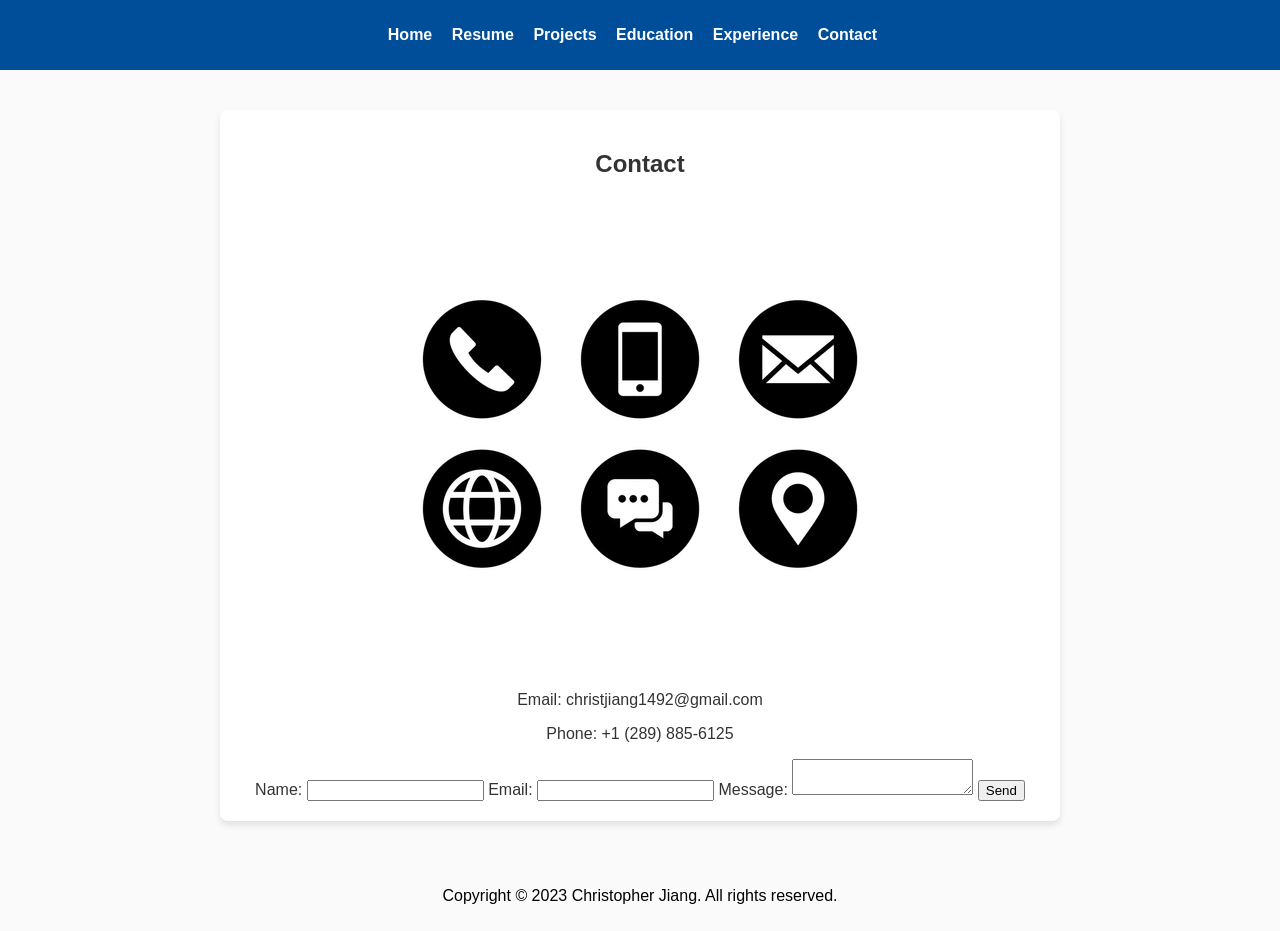
<file: contact.html>
<!DOCTYPE html>
<html lang="en">
<head>
    <meta charset="UTF-8">
    <meta name="viewport" content="width=device-width, initial-scale=1.0">
    <title>Contact - Christopher Jiang</title>
    <link rel="stylesheet" href="css/education.css">
</head>
<body>
    <header>
        <nav>
            <ul>
                <li><a href="index.html">Home</a></li>
                <li><a href="resume.html">Resume</a></li>
                <li><a href="projects.html">Projects</a></li>
                <li><a href="education.html">Education</a></li>
                <li><a href="experience.html">Experience</a></li>
                <li><a href="contact.html">Contact</a></li>
            </ul>
        </nav>
    </header>
    <main>
        <section>
            <h1>Contact</h1>
            <img src="images/contact image.webp" alt="Contact" class="profile-image">
            <p>Email: christjiang1492@gmail.com</p>
            <p>Phone: +1 (289) 885-6125</p>
            <form id="contact-form">
                <label for="name">Name:</label>
                <input type="text" id="name" name="name" required>
                <label for="email">Email:</label>
                <input type="email" id="email" name="email" required>
                <label for="message">Message:</label>
                <textarea id="message" name="message" required></textarea>
                <button type="submit">Send</button>
            </form>
        </section>
    </main>
    <footer>
        <p>Copyright © 2023 Christopher Jiang. All rights reserved.</p>
    </footer>

    <!-- EmailJS SDK -->
    <script type="text/javascript" src="https://cdn.emailjs.com/dist/email.min.js"></script>
    <script type="text/javascript">
        (function(){
            emailjs.init("M7I2nvX6lUiwTL1WM"); // Replace 'your-user-id' with your actual EmailJS user ID
        })();
    </script>
    <script type="text/javascript">
        window.onload = function() {
            document.getElementById('contact-form').addEventListener('submit', function(event) {
                event.preventDefault();
                emailjs.sendForm('service_ec21tt8', 'template_vec6nrj', this)
                    .then(function() {
                        alert('Message sent successfully!');
                        window.location.reload(); // Refresh the page to clear the form
                    }, function(error) {
                        alert('Failed to send the message, please try again.');
                    });
            });
        };
    </script>
</body>
</html>
</file>
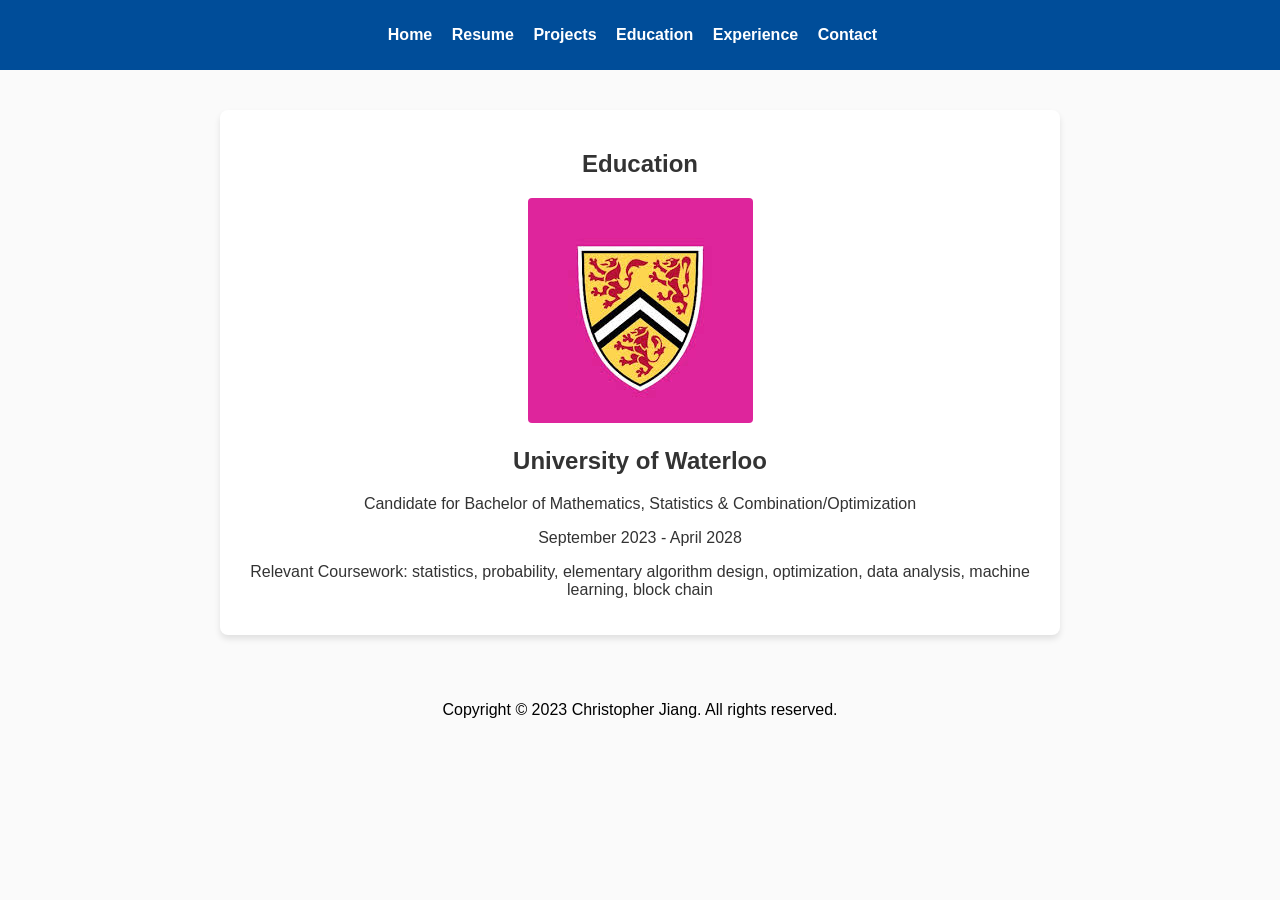
<file: education.html>
<!DOCTYPE html>
<html lang="en">
<head>
    <meta charset="UTF-8">
    <meta name="viewport" content="width=device-width, initial-scale=1.0">
    <title>Education - Christopher Jiang</title>
    <link rel="stylesheet" href="css/education.css">
</head>
<body>
    <header>
        <nav>
            <ul>
                <li><a href="index.html">Home</a></li>
                <li><a href="resume.html">Resume</a></li>
                <li><a href="projects.html">Projects</a></li>
                <li><a href="education.html">Education</a></li>
                <li><a href="experience.html">Experience</a></li>
                <li><a href="contact.html">Contact</a></li>
            </ul>
        </nav>
    </header>
    <main>
        <section>
            <h1>Education</h1>
            <img src="images/math faculty.jpg" alt="Education" class="profile-image">
            <h2>University of Waterloo</h2>
            <p>Candidate for Bachelor of Mathematics, Statistics & Combination/Optimization</p>
            <p>September 2023 - April 2028</p>
            <p>Relevant Coursework: statistics, probability, elementary algorithm design, 
                optimization, data analysis, machine learning, block chain</p>
        </section>
    </main>
    <footer>
        <p>Copyright © 2023 Christopher Jiang. All rights reserved.</p>
    </footer>
</body>
</html>
</file>
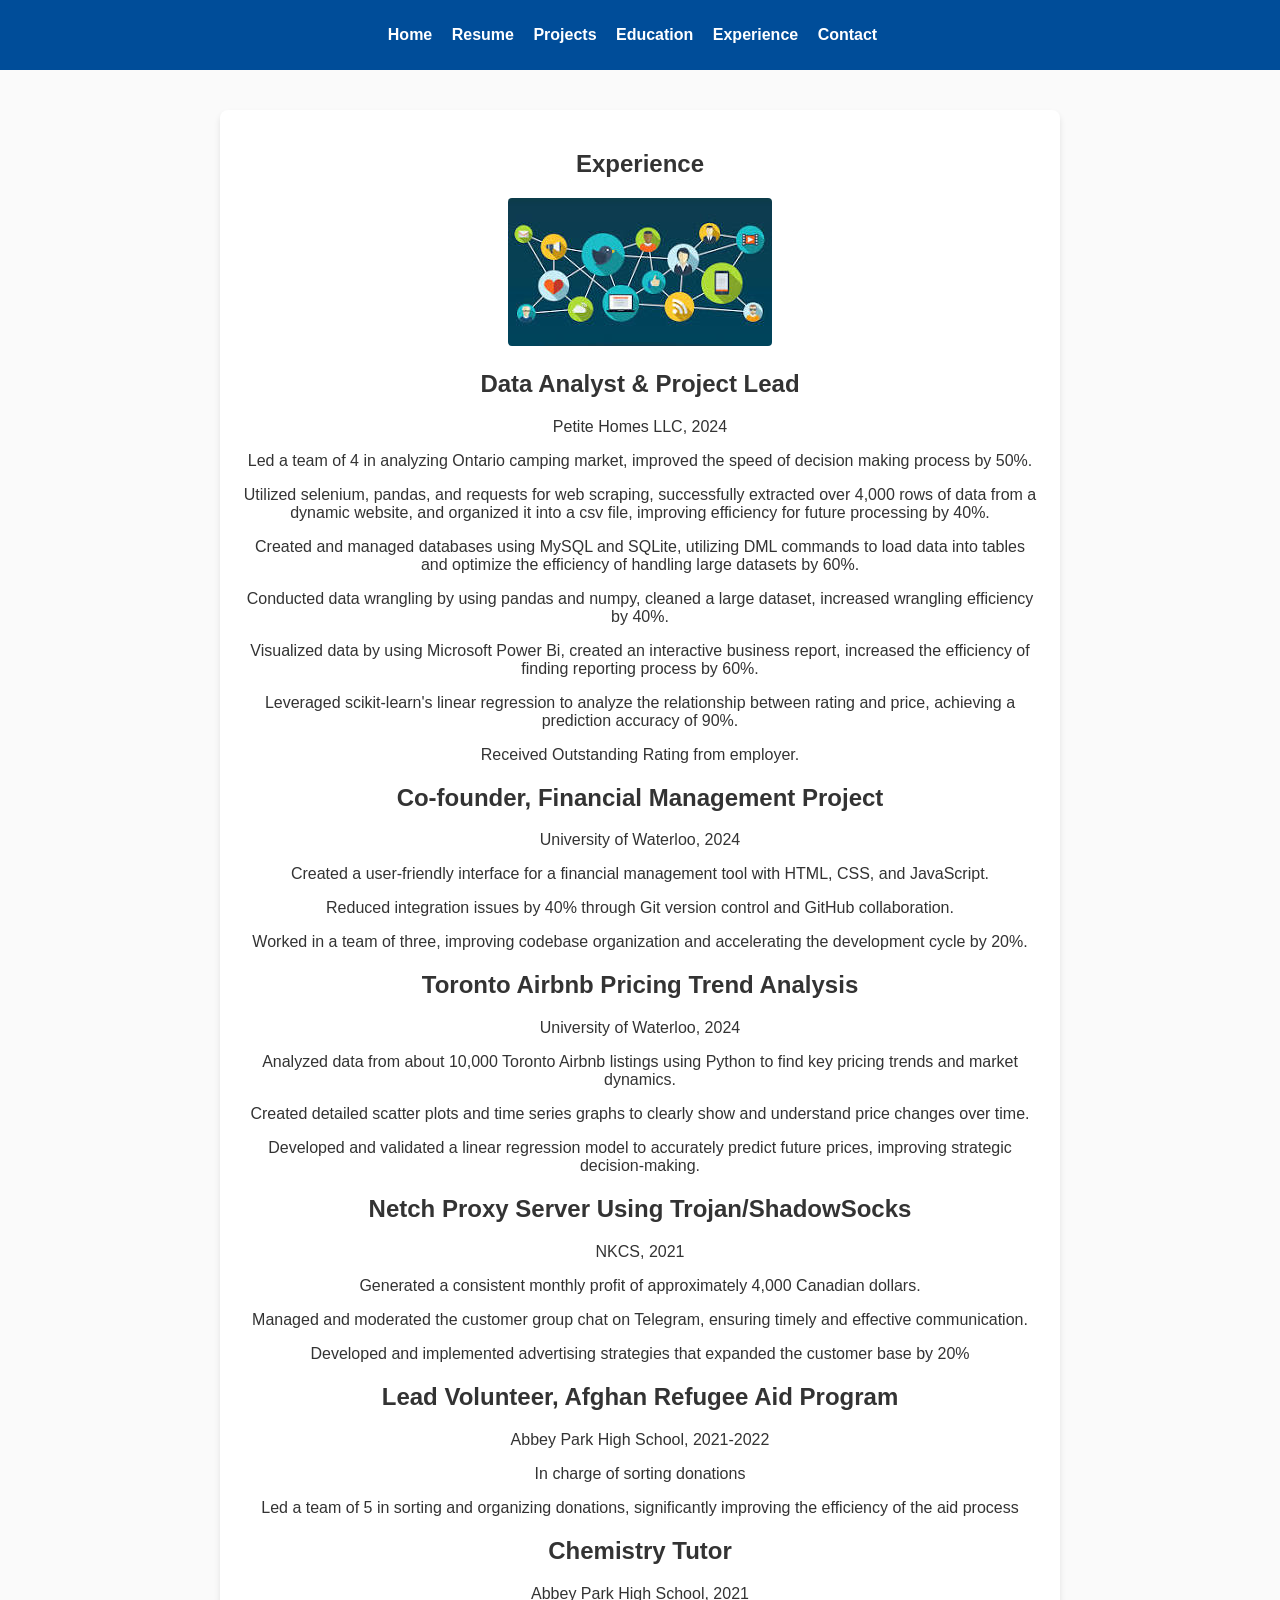
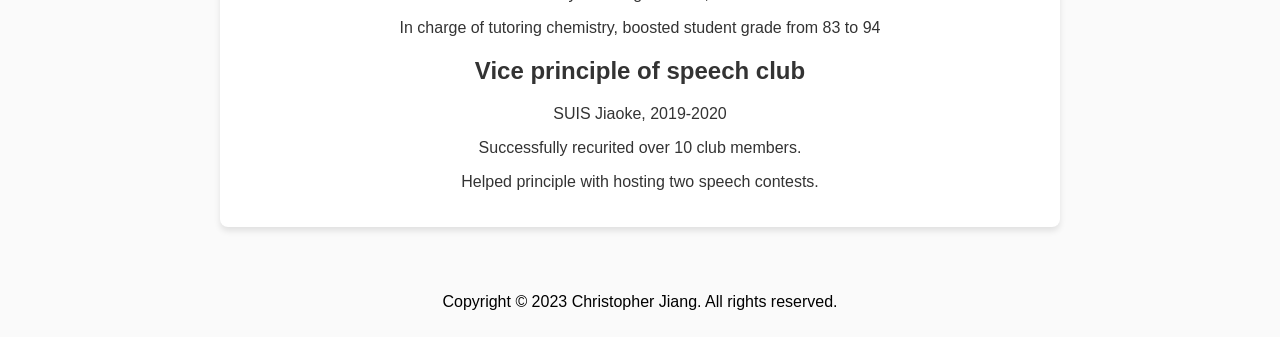
<file: experience.html>
<!DOCTYPE html>
<html lang="en">
<head>
    <meta charset="UTF-8">
    <meta name="viewport" content="width=device-width, initial-scale=1.0">
    <title>Experience - Christopher Jiang</title>
    <link rel="stylesheet" href="css/education.css">
</head>
<body>
    <header>
        <nav>
            <ul>
                <li><a href="index.html">Home</a></li>
                <li><a href="resume.html">Resume</a></li>
                <li><a href="projects.html">Projects</a></li>
                <li><a href="education.html">Education</a></li>
                <li><a href="experience.html">Experience</a></li>
                <li><a href="contact.html">Contact</a></li>
            </ul>
        </nav>
    </header>
    <main>
        <section>
            <h1>Experience</h1>
            <img src="images/experience.jpg" alt="Experience" class="profile-image">

            <h2>Data Analyst & Project Lead</h2>
            <p>Petite Homes LLC, 2024</p>
            <p>Led a team of 4 in analyzing Ontario camping market, 
                improved the speed of decision making process by 50%.</p>
            <p>Utilized selenium, pandas, and requests for web scraping, successfully extracted over 4,000 rows of data
                from a dynamic website, and organized it into a csv file, 
                improving efficiency for future processing by 40%.</p>
            <p>Created and managed databases using MySQL and SQLite, utilizing DML commands to load data into tables
                and optimize the efficiency of handling large datasets by 60%.</p>
            <p>Conducted data wrangling by using pandas and numpy, cleaned a large dataset, increased wrangling efficiency
                by 40%.</p>
            <p>Visualized data by using Microsoft Power Bi, created an interactive business report, increased the efficiency of
                finding reporting process by 60%.</p>
            <p>Leveraged scikit-learn's linear regression to analyze the relationship between rating and price, achieving a
                prediction accuracy of 90%.</p>
            <p>Received Outstanding Rating from employer.</p>


            <h2>Co-founder, Financial Management Project</h2>
            <p>University of Waterloo, 2024</p>
            <p>Created a user-friendly interface for a financial management tool with HTML, 
                CSS, and JavaScript.</p>
            <p>Reduced integration issues by 40% through Git version 
                control and GitHub collaboration.</p>
            <p>Worked in a team of three, improving codebase organization and accelerating 
                the development cycle by 20%.</p>

            <h2>Toronto Airbnb Pricing Trend Analysis</h2>
            <p>University of Waterloo, 2024</p>
            <p>Analyzed data from about 10,000 Toronto Airbnb listings using Python to find 
                key pricing trends and market dynamics.</p>
            <p>Created detailed scatter plots and time series graphs to clearly show and 
                understand price changes over time.</p>
            <p>Developed and validated a linear regression model to accurately predict future prices, 
                improving strategic decision-making.</p>
            
            <h2>Netch Proxy Server Using Trojan/ShadowSocks</h2>
            <p>NKCS, 2021</p>
            <p>Generated a consistent monthly profit of approximately 4,000 Canadian dollars.</p>
            <p>Managed and moderated the customer group chat on Telegram, ensuring 
                timely and effective communication.</p>
            <p>Developed and implemented advertising strategies that expanded 
                the customer base by 20%</p>

            <h2>Lead Volunteer, Afghan Refugee Aid Program</h2>
            <p>Abbey Park High School, 2021-2022</p>
            <p>In charge of sorting donations</p>
            <p>Led a team of 5 in sorting and organizing donations, 
                significantly improving the efficiency of the aid process</p>

            <h2>Chemistry Tutor</h2>
            <P>Abbey Park High School, 2021</P>
            <P>In charge of tutoring chemistry, boosted student grade from 83 to 94</P>

            <h2>Vice principle of speech club</h2>
            <p>SUIS Jiaoke, 2019-2020</p>
            <p>Successfully recurited over 10 club members.</p>
            <p>Helped principle with hosting two speech contests.</p>
        </section>
    </main>
    <footer>
        <p>Copyright © 2023 Christopher Jiang. All rights reserved.</p>
    </footer>
</body>
</html>
</file>
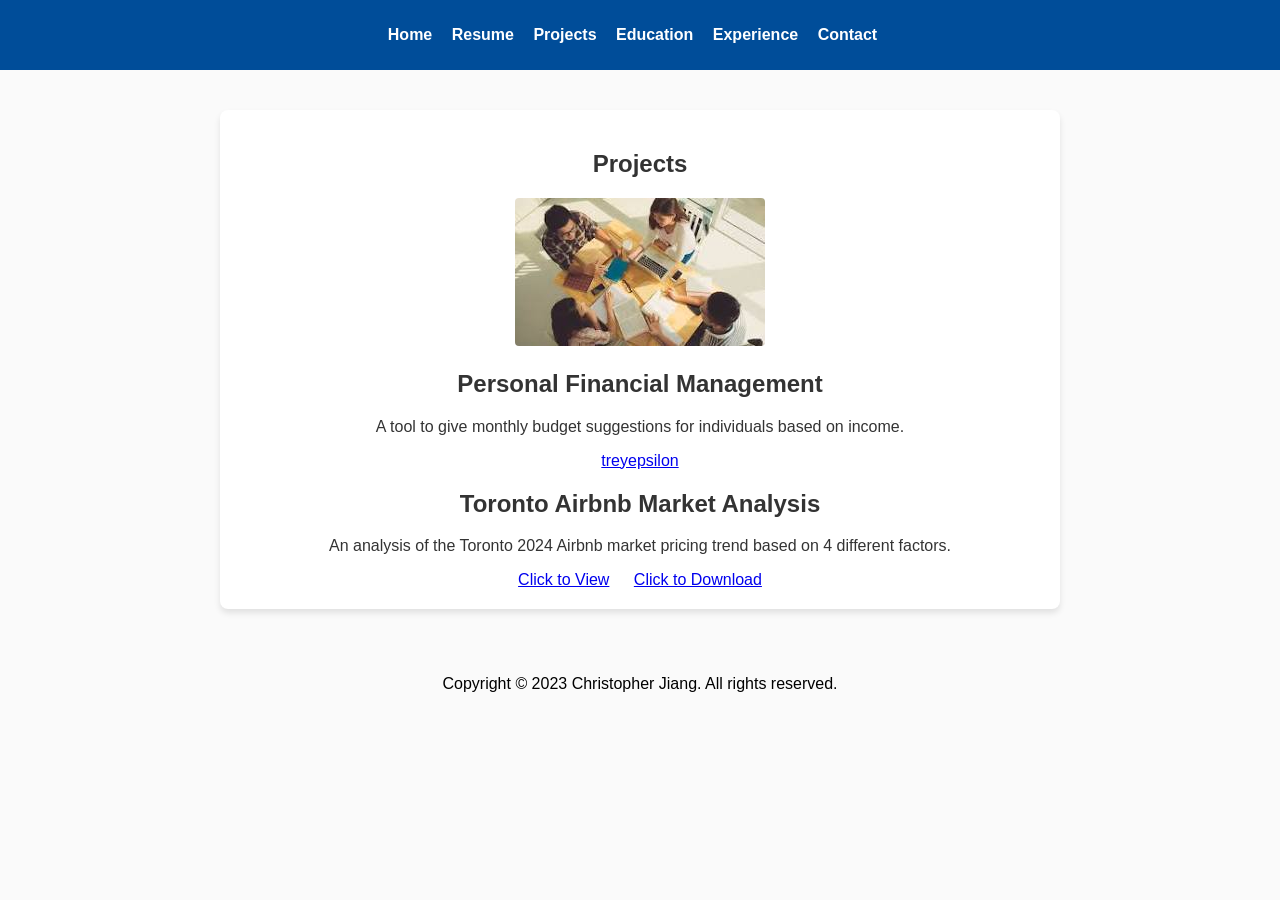
<file: projects.html>
<!DOCTYPE html>
<html lang="en">
<head>
    <meta charset="UTF-8">
    <meta name="viewport" content="width=device-width, initial-scale=1.0">
    <title>Projects - Christopher Jiang</title>
    <link rel="stylesheet" href="css/education.css">
</head>
<body>
    <header>
        <nav>
            <ul>
                <li><a href="index.html">Home</a></li>
                <li><a href="resume.html">Resume</a></li>
                <li><a href="projects.html">Projects</a></li>
                <li><a href="education.html">Education</a></li>
                <li><a href="experience.html">Experience</a></li>
                <li><a href="contact.html">Contact</a></li>
            </ul>
        </nav>
    </header>
    <main>
        <section>
            <h1>Projects</h1>
            <img src="images/project.jpg" alt="Projects" class="profile-image">
            <h2>Personal Financial Management</h2>
            <p>A tool to give monthly budget suggestions for individuals based on income.</p>
            <a href="https://treyepsilon.com/">treyepsilon</a>
            <h2>Toronto Airbnb Market Analysis</h2>
            <p>An analysis of the Toronto 2024 Airbnb market pricing trend based on
                4 different factors.</p>
            <a href="docs/Toronto Airbnb Market Price Analysis Christopher J.pdf" target="_blank" class="link">Click to View</a>
            <a href="docs/Toronto Airbnb Market Price Analysis Christopher J.pdf" download>Click to Download</a>
        </section>
    </main>
    <footer>
        <p>Copyright © 2023 Christopher Jiang. All rights reserved.</p>
    </footer>
</body>
</html>
</file>
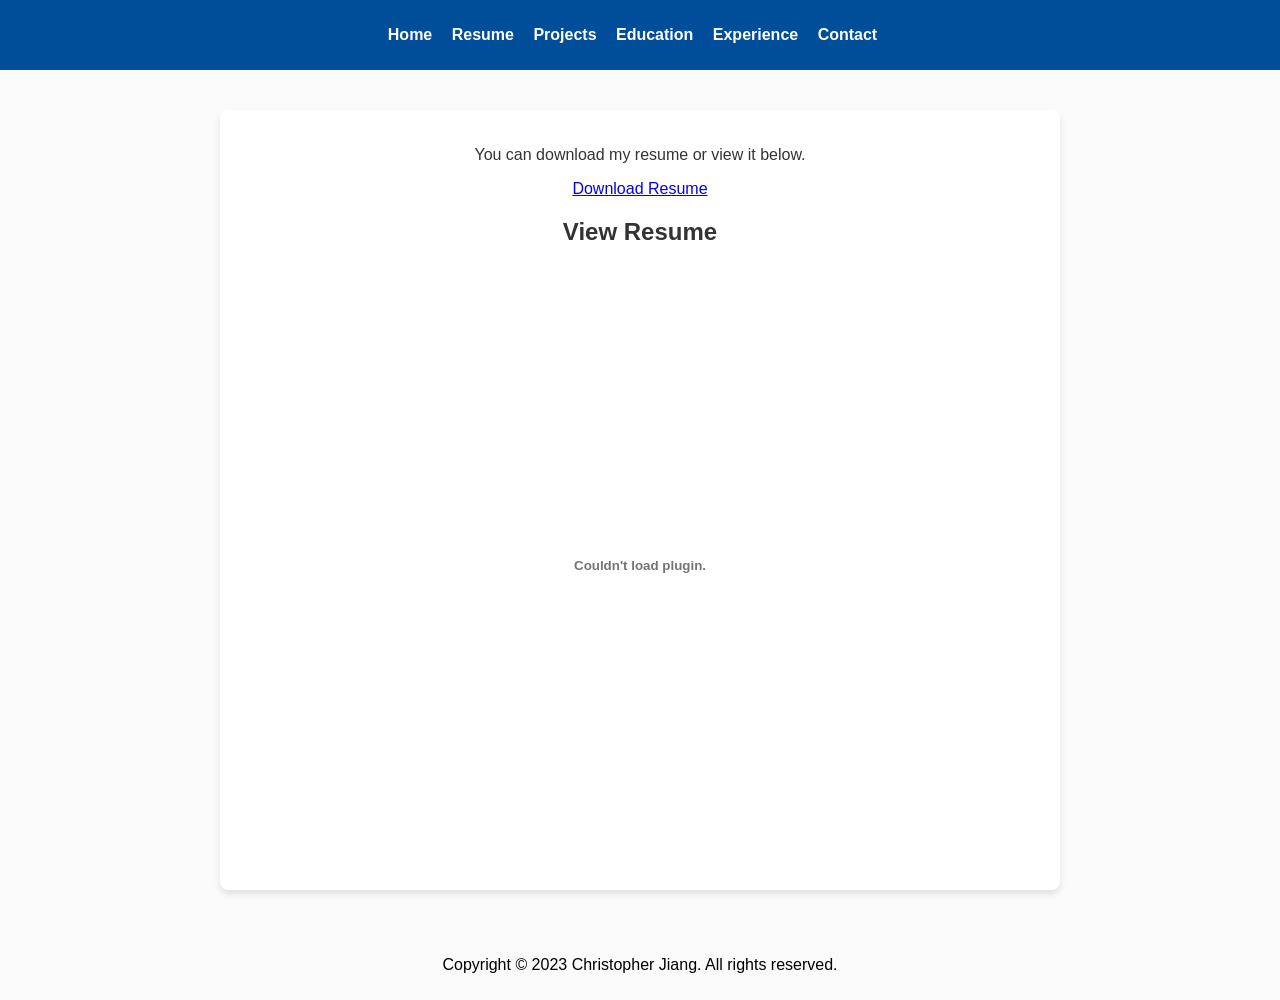
<file: resume.html>
<!DOCTYPE html>
<html lang="en">
<head>
    <meta charset="UTF-8">
    <meta name="viewport" content="width=device-width, initial-scale=1.0">
    <title>Resume - Christopher Jiang</title>
    <link rel="stylesheet" href="css/education.css">
</head>
<body>
    <header>
        <nav>
            <ul>
                <li><a href="index.html">Home</a></li>
                <li><a href="resume.html">Resume</a></li>
                <li><a href="projects.html">Projects</a></li>
                <li><a href="education.html">Education</a></li>
                <li><a href="experience.html">Experience</a></li>
                <li><a href="contact.html">Contact</a></li>
            </ul>
        </nav>
    </header>
    <main>
        <section>
            <p>You can download my resume or view it below.</p>
            <a href="docs/external_resume_Christopher_Jiang_Early_March_Version.pdf" download="Christopher_Jiang_Resume.pdf">
                Download Resume
            </a>
            <h2>View Resume</h2>
            <embed src="docs/external_resume_Christopher_Jiang_Early_March_Version.pdf" width="100%" height="600px" type="application/pdf">
        </section>
    </main>
    <footer>
        <p>Copyright © 2023 Christopher Jiang. All rights reserved.</p>
    </footer>
</body>
</html>
</file>
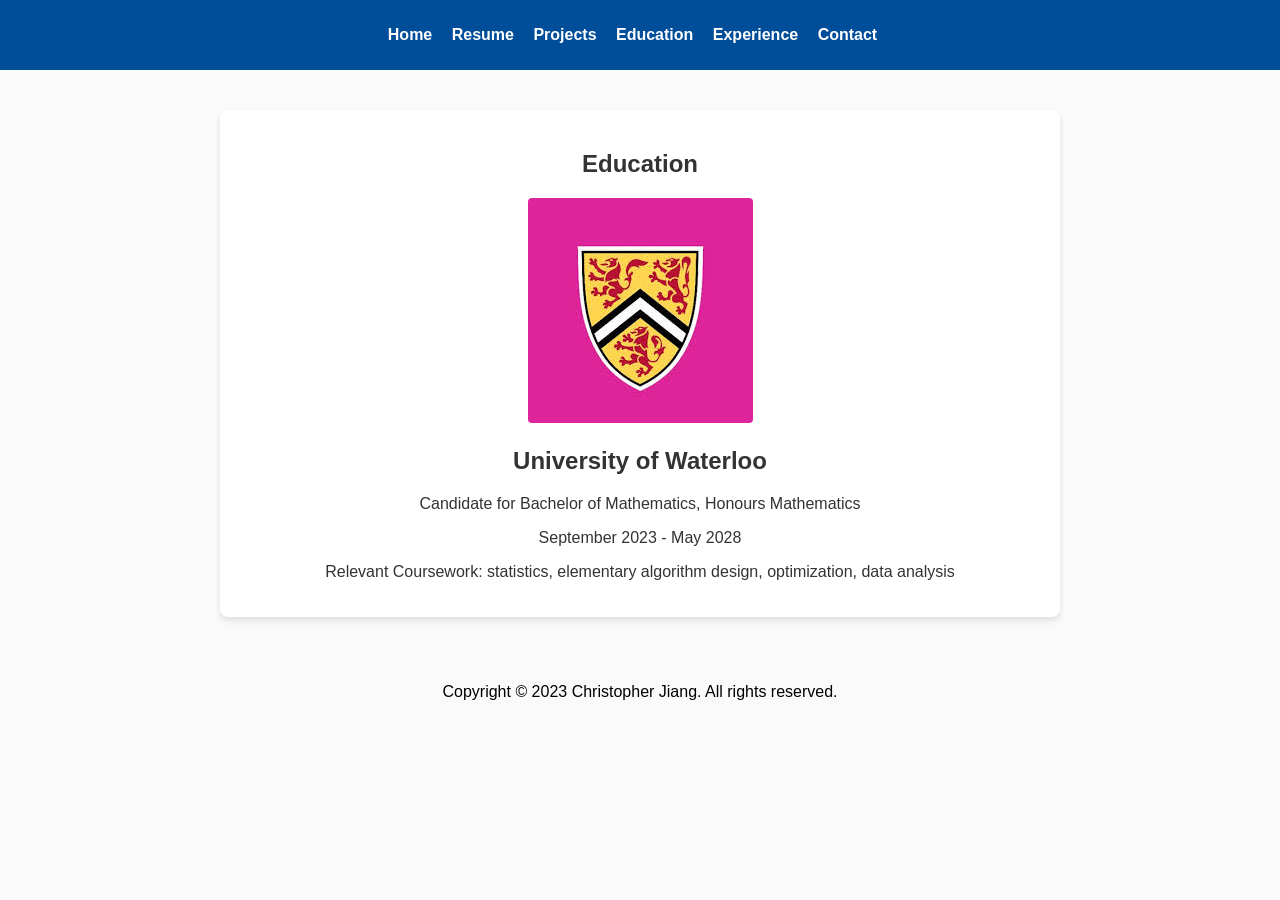
<file: personal website/education.html>
<!DOCTYPE html>
<html lang="en">
<head>
    <meta charset="UTF-8">
    <meta name="viewport" content="width=device-width, initial-scale=1.0">
    <title>Education - Christopher Jiang</title>
    <link rel="stylesheet" href="css/education.css">
</head>
<body>
    <header>
        <nav>
            <ul>
                <li><a href="index.html">Home</a></li>
                <li><a href="resume.html">Resume</a></li>
                <li><a href="projects.html">Projects</a></li>
                <li><a href="education.html">Education</a></li>
                <li><a href="experience.html">Experience</a></li>
                <li><a href="contact.html">Contact</a></li>
            </ul>
        </nav>
    </header>
    <main>
        <section>
            <h1>Education</h1>
            <img src="images/math faculty.jpg" alt="Education" class="profile-image">
            <h2>University of Waterloo</h2>
            <p>Candidate for Bachelor of Mathematics, Honours Mathematics</p>
            <p>September 2023 - May 2028</p>
            <p>Relevant Coursework: statistics, elementary algorithm design, optimization, data analysis</p>
        </section>
    </main>
    <footer>
        <p>Copyright © 2023 Christopher Jiang. All rights reserved.</p>
    </footer>
</body>
</html>
</file>
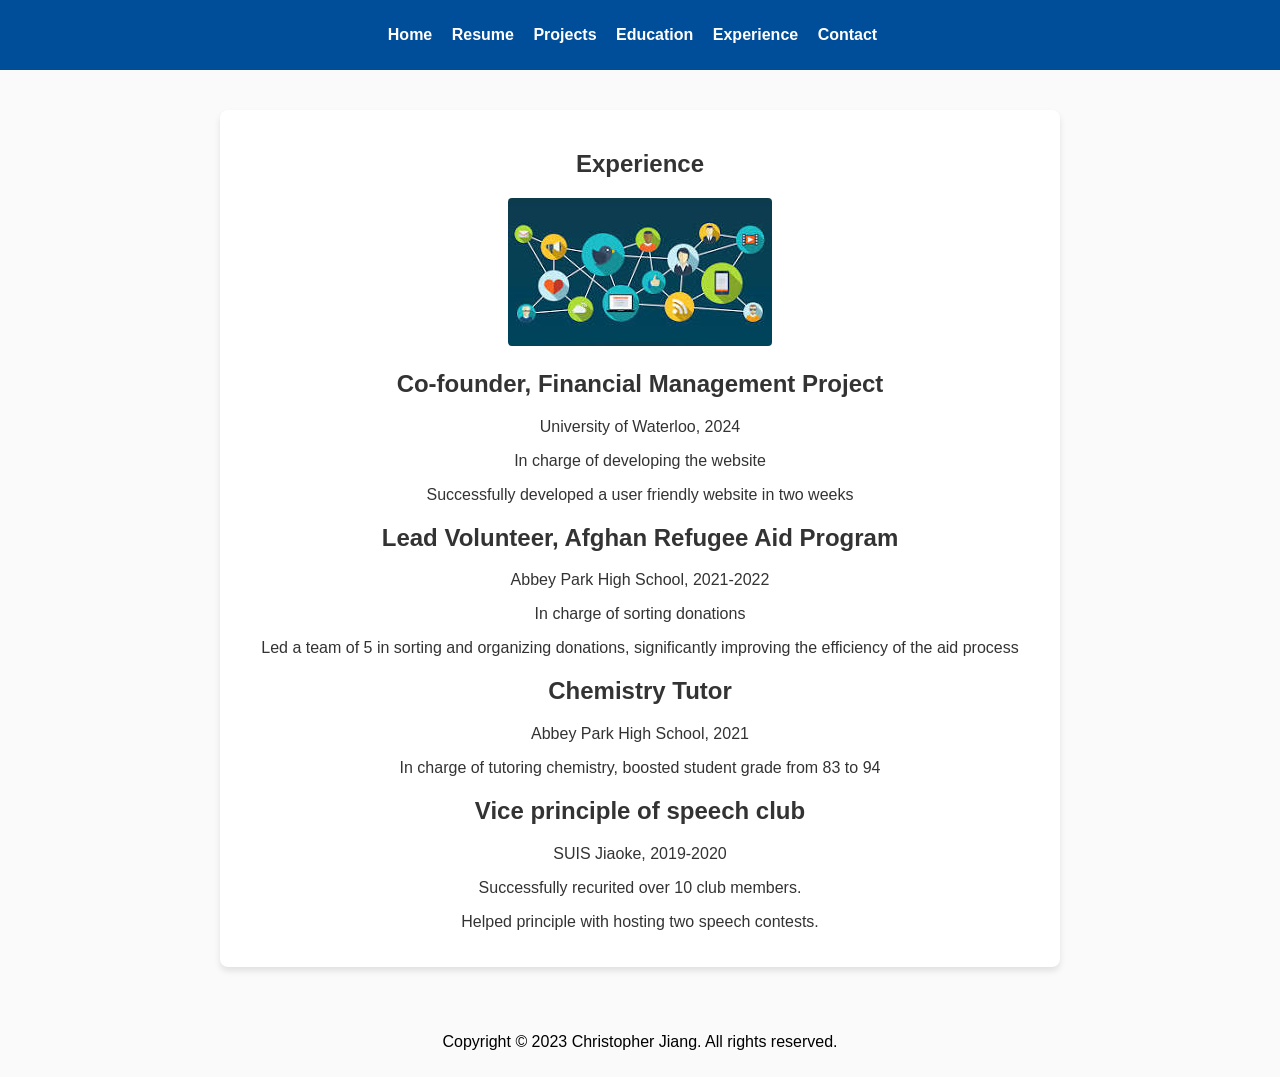
<file: personal website/experience.html>
<!DOCTYPE html>
<html lang="en">
<head>
    <meta charset="UTF-8">
    <meta name="viewport" content="width=device-width, initial-scale=1.0">
    <title>Experience - Christopher Jiang</title>
    <link rel="stylesheet" href="css/education.css">
</head>
<body>
    <header>
        <nav>
            <ul>
                <li><a href="index.html">Home</a></li>
                <li><a href="resume.html">Resume</a></li>
                <li><a href="projects.html">Projects</a></li>
                <li><a href="education.html">Education</a></li>
                <li><a href="experience.html">Experience</a></li>
                <li><a href="contact.html">Contact</a></li>
            </ul>
        </nav>
    </header>
    <main>
        <section>
            <h1>Experience</h1>
            <img src="images/experience.jpg" alt="Experience" class="profile-image">
            <h2>Co-founder, Financial Management Project</h2>
            <p>University of Waterloo, 2024</p>
            <p>In charge of developing the website</p>
            <p>Successfully developed a user friendly website in two weeks</p>

            <h2>Lead Volunteer, Afghan Refugee Aid Program</h2>
            <p>Abbey Park High School, 2021-2022</p>
            <p>In charge of sorting donations</p>
            <p>Led a team of 5 in sorting and organizing donations, 
                significantly improving the efficiency of the aid process</p>

            <h2>Chemistry Tutor</h2>
            <P>Abbey Park High School, 2021</P>
            <P>In charge of tutoring chemistry, boosted student grade from 83 to 94</P>

            <h2>Vice principle of speech club</h2>
            <p>SUIS Jiaoke, 2019-2020</p>
            <p>Successfully recurited over 10 club members.</p>
            <p>Helped principle with hosting two speech contests.</p>
        </section>
    </main>
    <footer>
        <p>Copyright © 2023 Christopher Jiang. All rights reserved.</p>
    </footer>
</body>
</html>
</file>
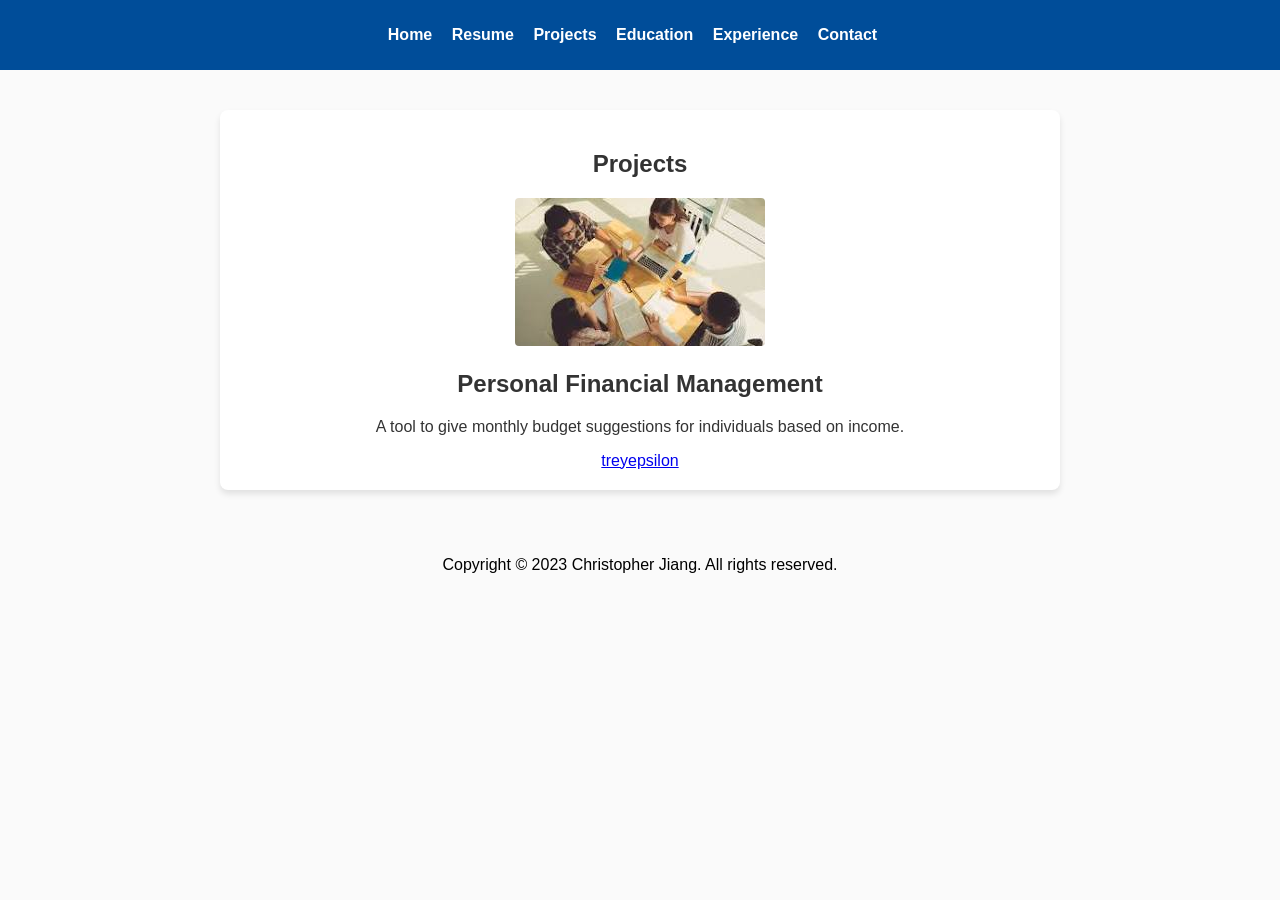
<file: personal website/projects.html>
<!DOCTYPE html>
<html lang="en">
<head>
    <meta charset="UTF-8">
    <meta name="viewport" content="width=device-width, initial-scale=1.0">
    <title>Projects - Christopher Jiang</title>
    <link rel="stylesheet" href="css/education.css">
</head>
<body>
    <header>
        <nav>
            <ul>
                <li><a href="index.html">Home</a></li>
                <li><a href="resume.html">Resume</a></li>
                <li><a href="projects.html">Projects</a></li>
                <li><a href="education.html">Education</a></li>
                <li><a href="experience.html">Experience</a></li>
                <li><a href="contact.html">Contact</a></li>
            </ul>
        </nav>
    </header>
    <main>
        <section>
            <h1>Projects</h1>
            <img src="images/project.jpg" alt="Projects" class="profile-image">
            <h2>Personal Financial Management</h2>
            <p>A tool to give monthly budget suggestions for individuals based on income.</p>
            <a href="https://treyepsilon.com/">treyepsilon</a>
        </section>
    </main>
    <footer>
        <p>Copyright © 2023 Christopher Jiang. All rights reserved.</p>
    </footer>
</body>
</html>
</file>
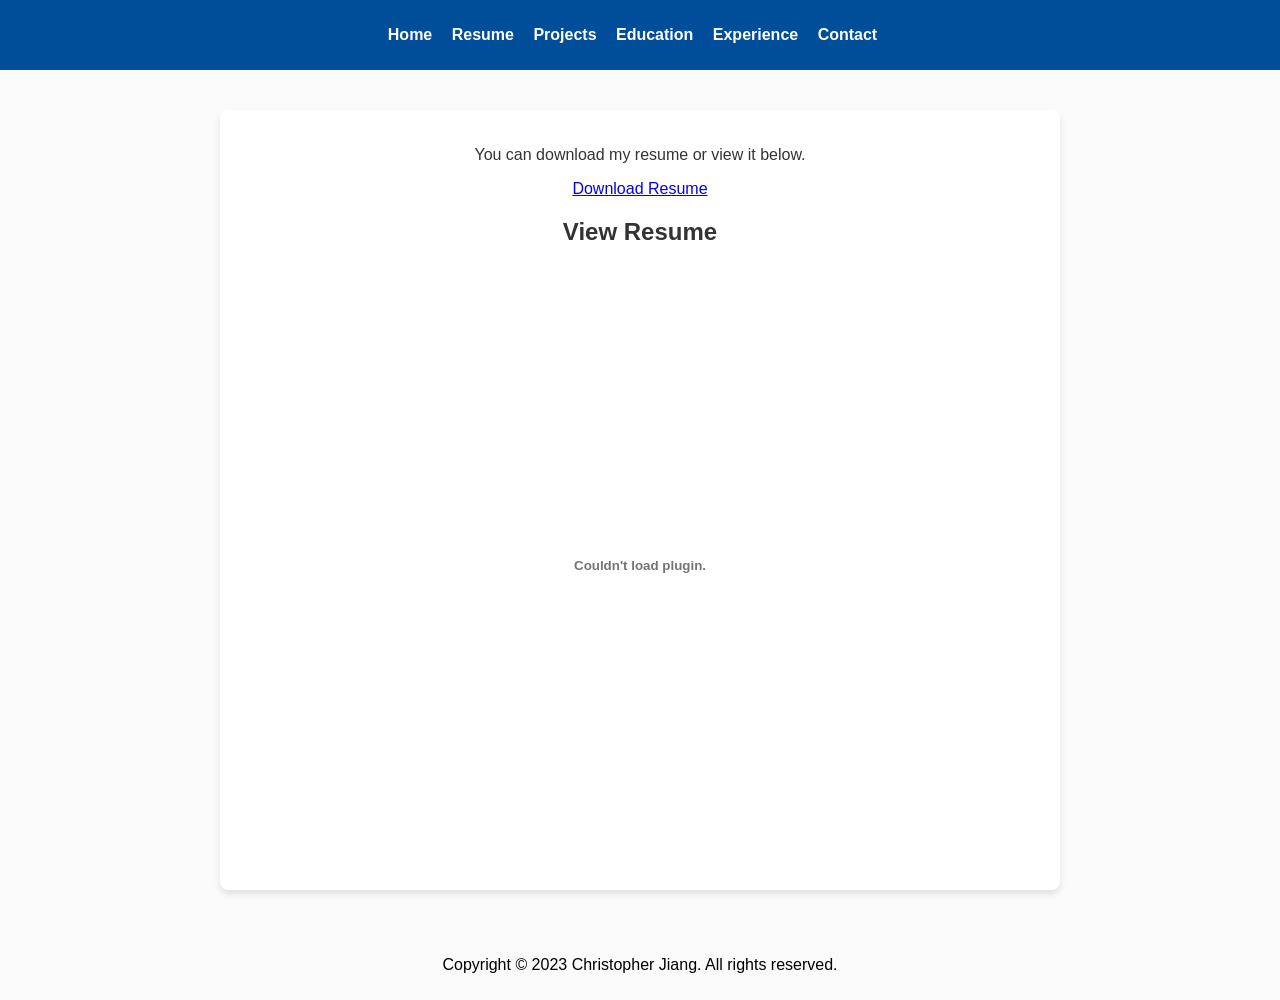
<file: personal website/resume.html>
<!DOCTYPE html>
<html lang="en">
<head>
    <meta charset="UTF-8">
    <meta name="viewport" content="width=device-width, initial-scale=1.0">
    <title>Resume - Christopher Jiang</title>
    <link rel="stylesheet" href="css/education.css">
</head>
<body>
    <header>
        <nav>
            <ul>
                <li><a href="index.html">Home</a></li>
                <li><a href="resume.html">Resume</a></li>
                <li><a href="projects.html">Projects</a></li>
                <li><a href="education.html">Education</a></li>
                <li><a href="experience.html">Experience</a></li>
                <li><a href="contact.html">Contact</a></li>
            </ul>
        </nav>
    </header>
    <main>
        <section>
            <p>You can download my resume or view it below.</p>
            <a href="docs/resume_Christopher_Jiang_updated.pdf" download="Christopher_Jiang_Resume.pdf">
                Download Resume
            </a>
            <h2>View Resume</h2>
            <embed src="docs/resume_Christopher_Jiang_updated.pdf" width="100%" height="600px" type="application/pdf">
        </section>
    </main>
    <footer>
        <p>Copyright © 2023 Christopher Jiang. All rights reserved.</p>
    </footer>
</body>
</html>
</file>
<file: css/education.css>
/* General body styles */
body {
    font-family: 'Segoe UI', Tahoma, Geneva, Verdana, sans-serif;
    margin: 0;
    padding: 0;
    background-color: #fafafa;
    color: #333;
}

/* Header styles */
header {
    background-color: #004d99;
    color: white;
    padding: 10px 20px;
    text-align: center;
}

/* Navigation menu styles */
header nav ul {
    list-style: none;
    padding: 0;
}

header nav ul li {
    display: inline;
    margin-right: 15px;
}

header nav ul li a {
    color: white;
    text-decoration: none;
    font-weight: bold;
}

header nav ul li a:hover {
    text-decoration: underline;
}

/* Main content area */
main {
    padding: 20px;
    text-align: center;
}

/* Section styles */
section {
    background-color: white;
    border-radius: 8px;
    box-shadow: 0 4px 6px rgba(0,0,0,0.1);
    margin: 20px auto;
    padding: 20px;
    width: 80%;
    max-width: 800px;
}

/* Footer styles */
footer {
    color: black;
    text-align: center;
    padding: 10px 0;
    width: 100%;
}

/* Image styles */
img {
    max-width: 100%;
    height: auto;
    border-radius: 4px;
}

/* Hyperlink styles */
.link {
    margin-right: 20px;
}
</file>
<file: personal website/css/education.css>
/* General body styles */
body {
    font-family: 'Segoe UI', Tahoma, Geneva, Verdana, sans-serif;
    margin: 0;
    padding: 0;
    background-color: #fafafa;
    color: #333;
}

/* Header styles */
header {
    background-color: #004d99;
    color: white;
    padding: 10px 20px;
    text-align: center;
}

/* Navigation menu styles */
header nav ul {
    list-style: none;
    padding: 0;
}

header nav ul li {
    display: inline;
    margin-right: 15px;
}

header nav ul li a {
    color: white;
    text-decoration: none;
    font-weight: bold;
}

header nav ul li a:hover {
    text-decoration: underline;
}

/* Main content area */
main {
    padding: 20px;
    text-align: center;
}

/* Section styles */
section {
    background-color: white;
    border-radius: 8px;
    box-shadow: 0 4px 6px rgba(0,0,0,0.1);
    margin: 20px auto;
    padding: 20px;
    width: 80%;
    max-width: 800px;
}

/* Footer styles */
footer {
    color: black;
    text-align: center;
    padding: 10px 0;
    width: 100%;
}

/* Image styles */
img {
    max-width: 100%;
    height: auto;
    border-radius: 4px;
}
</file>
